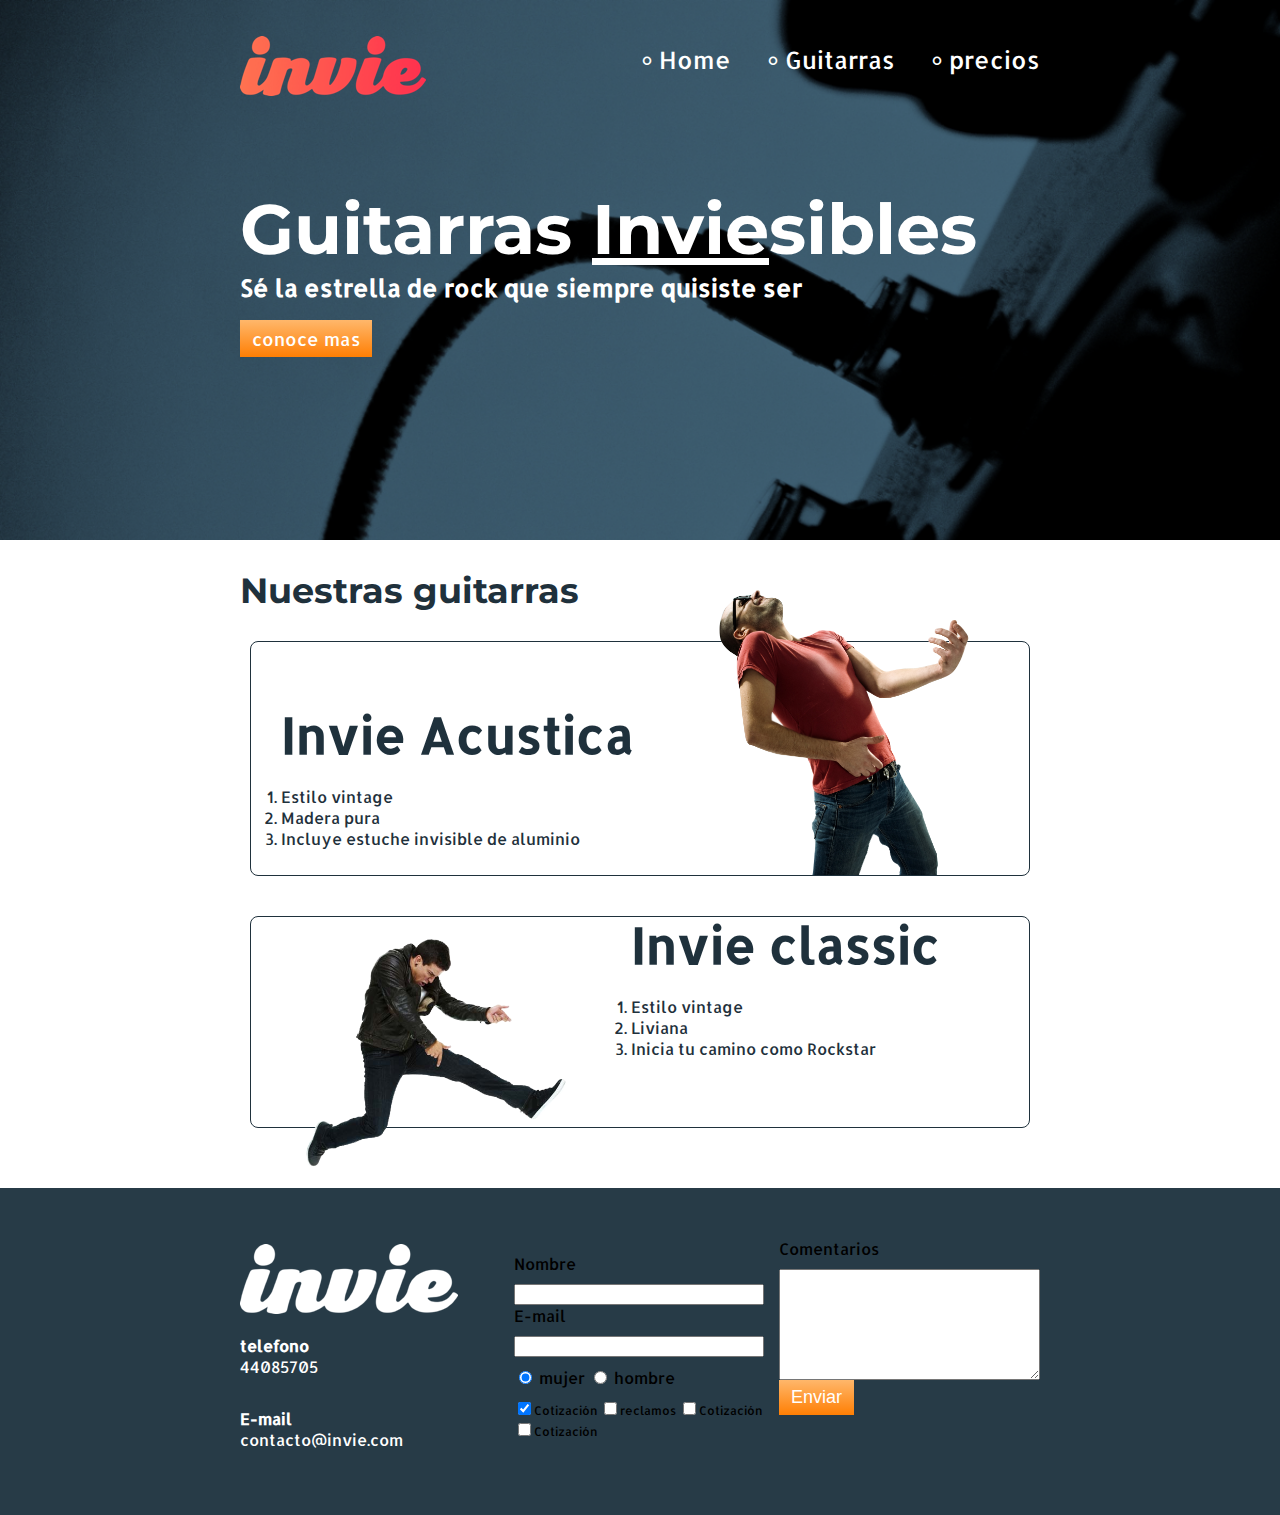
<file: index.html>
<!DOCTYPE html>
<html>
  <head>
  	<title>Invie - tus mejores guitarras!</title>
  	<meta charset="utf-8"/>
  	<link href="https://fonts.googleapis.com/css?family=Montserrat:400,700|Allerta" rel="stylesheet">
  	<link rel="stylesheet" href="css/invie.css"/>
  </head>
  <body>
  	
  	<section id="portada" class="portada background"> <!-- portada -->
      <header id="header" class="header contenedor">  <!--header -->
       <figure class="logotipo"> <!-- logotipo -->
        <img src="images/invie.png" width="186" height="60" alt="Invie logotipo" /> 
      </figure>
      <nav class="menu"> <!-- menu -->
        <ul>
         <li>
          <a href="index.html">Home</a>
       </li>
        <li>
          <a href="index.html#guitarras">Guitarras</a>
       </li>
       <li>
          <a href="precios.html">precios</a>
       </li>
        </ul>
      </nav>
    </header>
  		<div class="contenedor">
  		 <h1 class="titulo">Guitarras <span>Invie</span>sibles</h1><!-- titulo  -->
  		 <h3 class="title-a">Sé la estrella de rock que siempre quisiste ser</h3><!-- resumen -->
  		 <a class="button" href="#guitarras">conoce mas</a><!-- boton  -->
  		<div/>
  	</section>
    <section id="guitarras" class="guitarras contenedor"> <!-- guitarras -->
    	<h2>Nuestras guitarras</h2><!-- titulo  -->
    	<article class="guitarra"><!-- guitarra 1 -->
    		<img class="derecha" src="images/invie-acustica.png" alt="Guitarra Invie Acustica" width="350" />
    	<div class="contenedor-guitarra-a">
    		 <h3 class="title-b">Invie Acustica</h3>
    		 <ol>
    			<li>Estilo vintage</li>
    		  <li>Madera pura</li>
    		  <li>Incluye estuche invisible de aluminio</li>
    		</ol>
    	</div>
    	</article>
    		<article class="guitarra b"><!-- guitarra 2 -->
    		<img class="izquierda" src="images/invie-classic.png" alt="Guitarra Invie Classic" width="350" />
    	<div class="contenedor-guitarra-b">
    		 <h3 class="title-b">Invie classic</h3>
    		 <ol>
    			<li>Estilo vintage</li>
    		  <li>Liviana</li>
    		  <li>Inicia tu camino como Rockstar</li>
    		</ol>
    	</div>
    </article>
    	
    <!-- 	guitarra 2 -->
  	</section>
  	<footer class="footer">
  		<div class="contenedor">
  		<div class="contacto">
  			<img src="images/invie-white.png" alt="logotipo blanco">
  			<a href="tel:+56944085705"><strong>telefono</strong><span>44085705</span></a>
  			<a href="mailto:contacto@invie.com"><strong>E-mail</strong><span>contacto@invie.com</span></a>
  			
  		</div>
        <form class="formulario">
      <div class="col1">
  			<label for="nombre">Nombre</label>
  		  <input type="text" required id="nombre" name="nombre" />
  		  <label for="email">E-mail</label>
  		  <input type="email" required id="email" name="email" />
  		  <div class="sexo">
  		  <label for="mujer">
  		  	<input type="radio" id="mujer" checked name="sexo" value="mujer"> mujer
  		  </label>
  		  <label for="hombre">
  		  	<input type="radio" id="mujer" name="sexo" value="hombre"> hombre
  		  </label>
  		 </div>
  		 <div class="intereses">
  		 <label for="cotizacion">
  		 		<input type="checkbox" checked id="cotizacion" name="intereses" value="cotizacion">Cotización
  		 	</label>
  		 	<label for="reclamos">
  		 		<input type="checkbox" id="reclamos" name="intereses" value="reclamos">reclamos
  		 	</label>
  		 	<label for="comentarios">
  		 		<input type="checkbox" id="comentarios" name="intereses" value="comentarios">Cotización
  		 	</label>
  		 	<label for="otros">
  		 		<input type="checkbox" id="otros" name="intereses" value="otros">Cotización
  		 	</label>
  		 </div>
  		 </div>
  		 <div class="col2">
  		 	<label for="comentarios">Comentarios</label>
  		 	<textarea name="comentarios" id="comentarios" cols="30" rows="7"></textarea>
  		 	<input type="submit" value="Enviar" class="button"/>
  		 </div>
  		</form>
  	 </div>
  	</footer>
  </body>
</html>
</file>
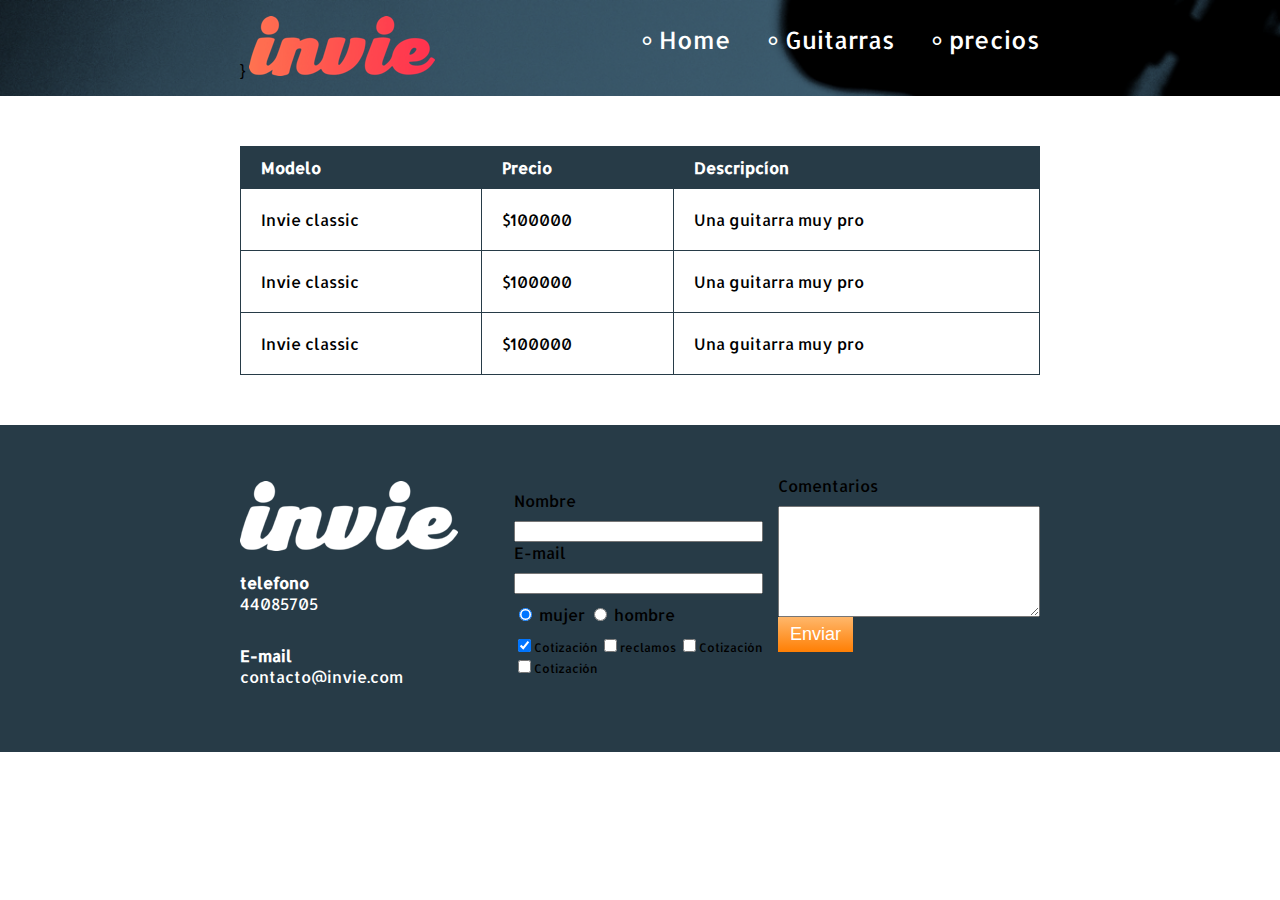
<file: precios.html>
<!DOCTYPE html>
<html>
  <head>
  	<title>precios de tus mejores guitarras!</title>
  	<meta charset="utf-8"/>
  	<link href="https://fonts.googleapis.com/css?family=Montserrat:400,700|Allerta" rel="stylesheet">
  	<link rel="stylesheet" href="css/invie.css"/>
  </head>
  <body>
  	<header id="header" class="header background">  <!--header -->
    <div class="contenedor">}
      <figure class="logotipo"> <!-- logotipo -->
        <img src="images/invie.png" width="186" height="60" alt="Invie logotipo" /> 
      </figure>
      <nav class="menu"> <!-- menu -->
        <ul>
         <li>
          <a href="index.html">Home</a>
       </li>
        <li>
          <a href="index.html#guitarras">Guitarras</a>
       </li>
       <li>
          <a href="precios.html">precios</a>
       </li>
        </ul>
      </nav>
    </div>	 
  	</header>
  	<section class="tabla">
  	 
  	<div class="contenedor">
  	<table>
  	 	<thead>
  	 		<tr>
  	 		  <th>Modelo</th> 
  	 		  <th>Precio</th> 
  	 		  <th>Descripcíon</th> 
  	 		</tr>
  	 	</thead>
  	 	<tbody>
  	 	   <tr>
  	 	   	<td>Invie classic</td>
  	 	   	<td>$100000</td>
  	 	   	<td>Una guitarra muy pro</td>
  	 	   </tr>
  	 	   <tr>
  	 	   	<td>Invie classic</td>
  	 	   	<td>$100000</td>
  	 	   	<td>Una guitarra muy pro</td>
  	 	   </tr>
  	 	   <tr>
  	 	   	<td>Invie classic</td>
  	 	   	<td>$100000</td>
  	 	   	<td>Una guitarra muy pro</td>
  	 	   </tr>
  	 	</tbody>
  	 </table>		
  	</div>
  	</section>
  	<footer class="footer">
  		<div class="contenedor">
  		<div class="contacto">
  			<img src="images/invie-white.png" alt="logotipo blanco">
  			<a href="tel:+56944085705"><strong>telefono</strong><span>44085705</span></a>
  			<a href="mailto:contacto@invie.com"><strong>E-mail</strong><span>contacto@invie.com</span></a>
  			
  		</div>
        <form class="formulario">
      <div class="col1">
  			<label for="nombre">Nombre</label>
  		  <input type="text" required id="nombre" name="nombre" />
  		  <label for="email">E-mail</label>
  		  <input type="email" required id="email" name="email" />
  		  <div class="sexo">
  		  <label for="mujer">
  		  	<input type="radio" id="mujer" checked name="sexo" value="mujer"> mujer
  		  </label>
  		  <label for="hombre">
  		  	<input type="radio" id="mujer" name="sexo" value="hombre"> hombre
  		  </label>
  		 </div>
  		 <div class="intereses">
  		 <label for="cotizacion">
  		 		<input type="checkbox" checked id="cotizacion" name="intereses" value="cotizacion">Cotización
  		 	</label>
  		 	<label for="reclamos">
  		 		<input type="checkbox" id="reclamos" name="intereses" value="reclamos">reclamos
  		 	</label>
  		 	<label for="comentarios">
  		 		<input type="checkbox" id="comentarios" name="intereses" value="comentarios">Cotización
  		 	</label>
  		 	<label for="otros">
  		 		<input type="checkbox" id="otros" name="intereses" value="otros">Cotización
  		 	</label>
  		 </div>
  		 </div>
  		 <div class="col2">
  		 	<label for="comentarios">Comentarios</label>
  		 	<textarea name="comentarios" id="comentarios" cols="30" rows="7"></textarea>
  		 	<input type="submit" value="Enviar" class="button"/>
  		 </div>
  		</form>
  	 </div>
  	</footer>
  </body>
  </html
</file>
<file: css/invie.css>
/**{
	width: tamaño;
	height: tamaño;
	padding: 10px;
	padding-top: 10px;
	padding-left: 15px;
	padding-right: 19px;
	padding-bottom: 5px;
    padding: 10px 13px 5px 15px;
    margin: 10px;
    margin-top: 10px; margen superior 
	margin-left: 15px;
	margin-right: 19px;
	margin-bottom: 5px;
    margin: 10px 13px 5px 15px;
	border: 2px solid red;
}*/
body{
font-family: 'Allerta', sans-serif;
margin: 0;
}
table{
	width:100%;
}
th{
	background: #273b47;
	color: white;
}
th{
	padding: 10px 20px;
	text-align:left;
}
td {
  padding: 20px
}
table, td, th {
	border: 1px solid  #273b47;
	border-collapse: collapse;
}
input, textarea {
	outline: 0;
}
input:focus, textarea:focus {
    background: lightgray;
}
.contenedor {
	width: 800px;
	margin: auto;
	position: relative;
}
.background {
	background-image: url('../images/background.png');
	background-size: cover;
}
.button{
	border border-radius: 12px;
	border:none;
	/*background: #fd324e;*/
	/*background:linear-gradient(to right,#ff7250,#fe344e);*/
	background: linear-gradient(to bottom, #ffb76b 0%,#ff7f04 100%);
	color:white;
	padding: 7px 12px;
	cursor: pointer;
	text-decoration: none;
	font-size: 18px;
}

.titulo {
   font-family: 'Montserrat', sans-serif;
   font-size: 70px;
   margin-bottom: 0px;
   margin-top: 70px;
 }
 .titulo span{
    text-decoration: underline ;
 }
.title-a{
	font-size: 24px;
	margin-top: 0; 
}
.title-b{
	font-size: 50px;
	margin-bottom: 20px;
}
.guitarras{
	color: #1F313C;
	margin-bottom: 60px;
}   
.guitarras h2{
	font-family: 'Montserrat', sans-serif;
	font-size: 35px


}
.portada {
	color: white;
	/*margin: 20px;*/
	padding: 20px;	
	height: 500px;
}
.portada button{
	margin-bottom: 70px;
}
/*Para no poner tres veces display: inline-block; se puede agrupar:*/
/*.menu, .logotipo, .menu li { display: inline-block; }*/
.menu{
	font-size: 24px;
	display: inline-block;
	position: absolute;
	right: 0;
}
.menu li{
  display: inline-block;
  margin-left: 30px;
}

.menu li:before{
   content:'°';
   font-size: 30px;
   line-height: 20px;
   color: white;
   vertical-align: top;
   vertical-align: middle;
   vertical-align: bottom;
   
}
.menu a{
	color: white;
	text-decoration: none;
}
.logotipo {
   display: inline-block;
   margin-left: 0;
}
/*.header{
width: 800px;
	margin: auto;
}*/

.guitarra{
	margin: 10px 10px 40px 10px; 
	padding: 10px;
	/*overflow: hidden;*/
	border: 1px solid #1F313C;
	border-radius: 8px;
}
.guitarra ol {
	padding: 0;
}
.guitarra.b{
	height: 190px;
}
.derecha {
	float: right;
	position: relative;
	top: -127px;
} 
.izquierda {
	float: left;
	position: relative;
	
} 

.contenedor-guitarra-a{
	padding-left: 20px;
 }
.contenedor-guitarra-b {
    margin-left:370px;
    position: relative;
    bottom: 90px;
}
.header{
	position: relative;
}
.footer{
	background: #273b47;
	padding: 50px 10px;

}
.contacto {
	display: flex;
	width:300px;
	flex-wrap:wrap;
	align-items: center;
}
.contacto img{
    display:block;
}
.contacto strong{
	display: block;
}
.contacto a{
	color:white;
	text-decoration: none;
	margin:10px 10px 10px 0;
}
.footer .contenedor {
	display: flex;
	justify-content: space-between;
}
.formulario{
	display:flex;
	width: 400px
	color:#FFFFFFFF;
}
.col1, .col2{
	display:flex;
	flex-direction: column;
}
.col1{
	margin: 15px;
}
.col2{
	align-items: flex-start;
}
col2 .button {
	margin-top: 15px;
}
.intereses label {
	font-size: 12px;
}
.formulario label, .sexo, .intereses{
    margin-bottom: 10px;/* margen interior*/
}
.sexo{
   margin-top: 10px;
}
.tabla {
	margin: 50px 0;
}
</file>
